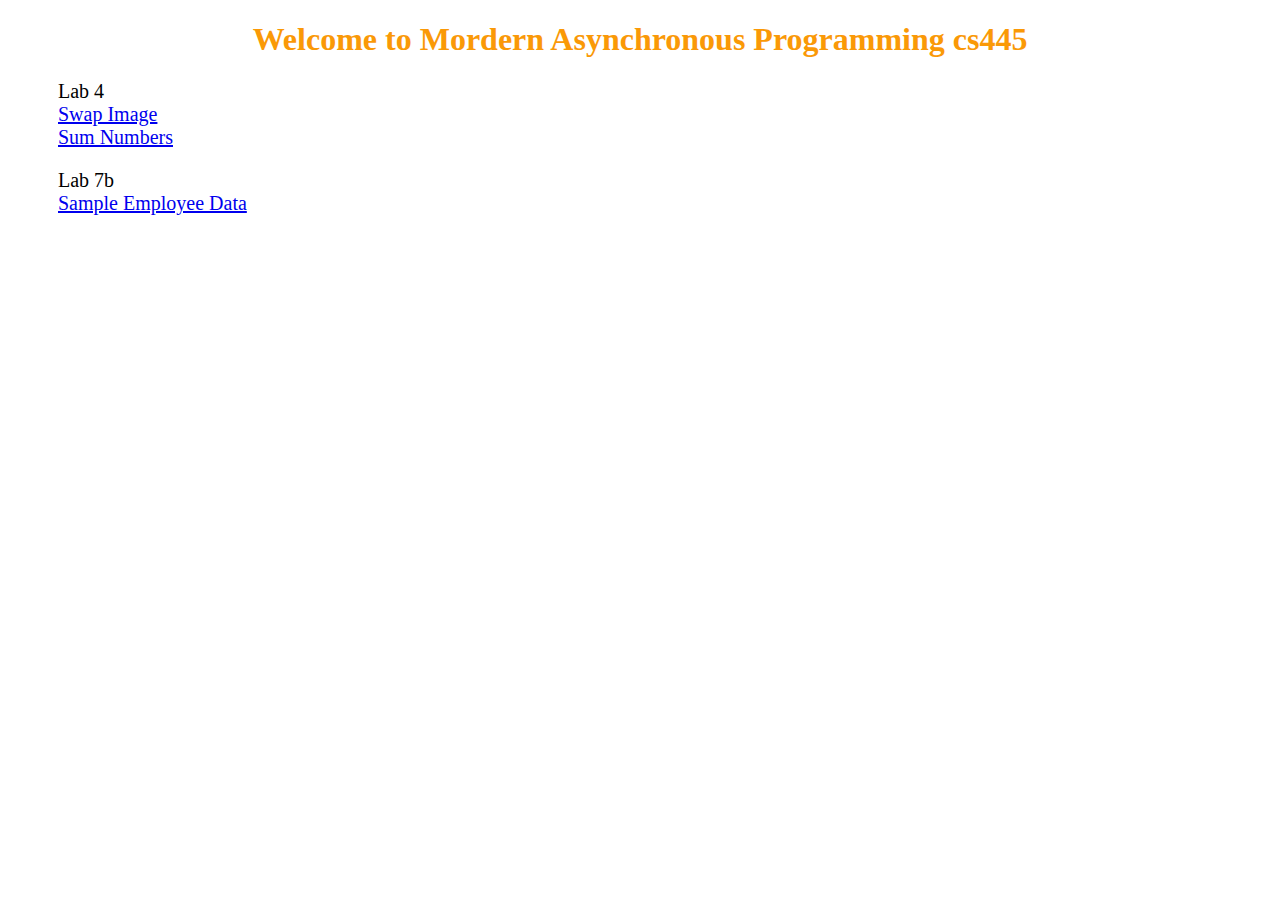
<file: index.html>
<!DOCTYPE html>
<html lang="en">
<head>
    <meta charset="UTF-8">
    <meta http-equiv="X-UA-Compatible" content="IE=edge">
    <meta name="viewport" content="width=device-width, initial-scale=1.0">
    <title>Greeting</title>
    <style>
        p{
            font-size: 20px;
            margin-left: 50px;
        }
    </style>
    <h1 style="text-align: center; color:rgb(250, 153, 7)">Welcome to Mordern Asynchronous Programming cs445</h1>
</head>
<body>
    <p> Lab 4 <br>
        <a href="lab4/exercise 1/swap.html">Swap Image</a>
        <br>
        <a href="lab4/exercise 2/calculator.html">Sum Numbers</a>
    </p>
    <p> Lab 7b <br> <a href="lab7/lab7b/index.html">Sample Employee Data</a></p>
</body>
</html>
</file>
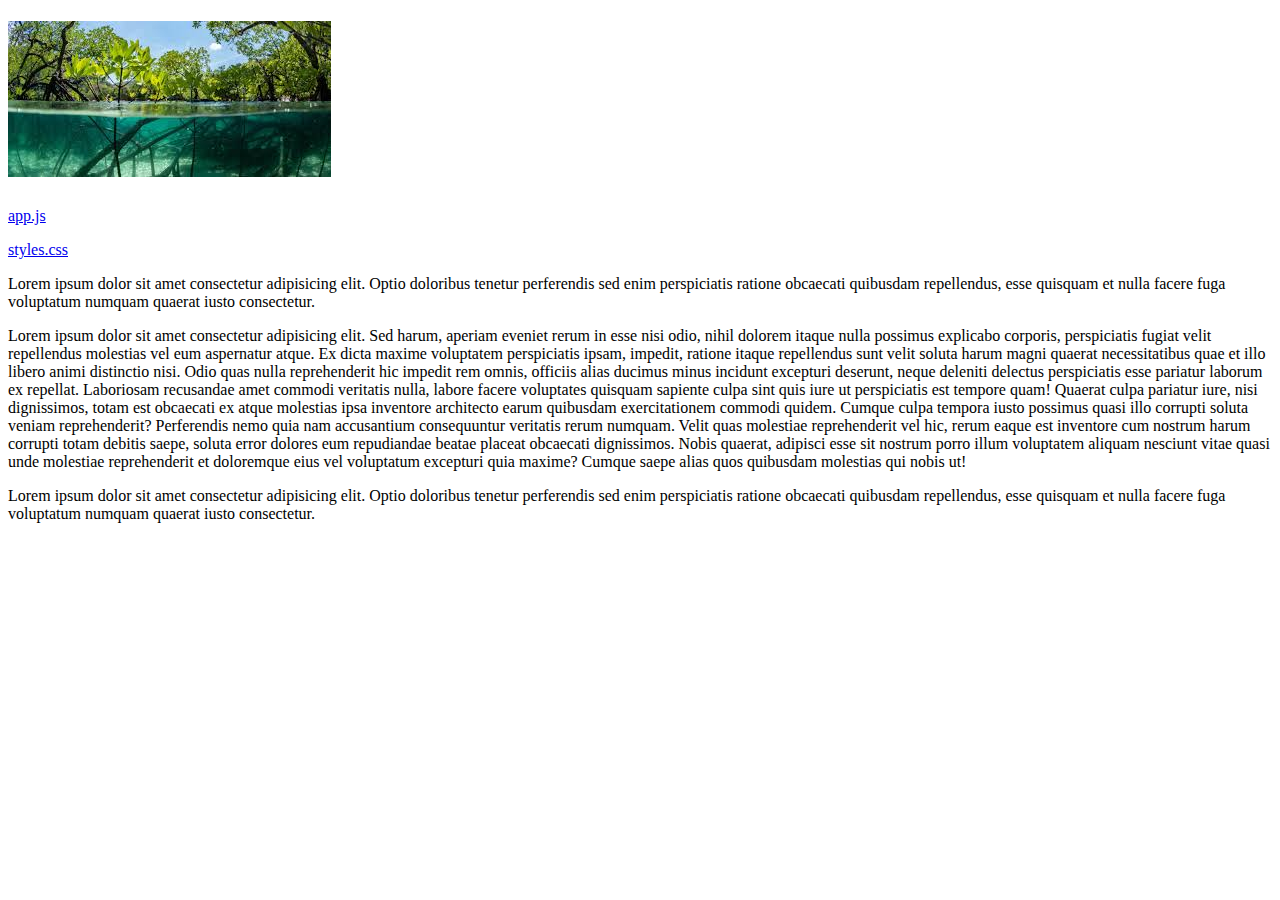
<file: lab7/mylab7awebapp/index.html>
<!DOCTYPE html>
<html lang="en">

<head>
    <meta charset="UTF-8">
    <meta http-equiv="X-UA-Compatible" content="IE=edge">
    <meta name="viewport" content="width=device-width, initial-scale=1.0">
    <title>Home Page</title>
    <h1><img src="images/nature3.jpeg" alt=""></h1>
</head>

<body>
    <p><a href="js/app.js">app.js</a></p>
    <p><a href="css/styles.css">styles.css</a></p>
    <p>Lorem ipsum dolor sit amet consectetur adipisicing elit.
        Optio doloribus tenetur perferendis sed enim perspiciatis ratione obcaecati
        quibusdam repellendus, esse quisquam et nulla facere fuga voluptatum numquam
        quaerat iusto consectetur.
    </p>
    <p id="secondPara">Lorem ipsum dolor sit amet consectetur adipisicing elit. Sed harum, aperiam
        eveniet rerum in esse nisi odio, nihil dolorem itaque nulla possimus
        explicabo corporis, perspiciatis fugiat velit repellendus molestias
        vel eum aspernatur atque. Ex dicta maxime voluptatem perspiciatis
        ipsam, impedit, ratione itaque repellendus sunt velit soluta harum
        magni quaerat necessitatibus quae et illo libero animi distinctio nisi.
        Odio quas nulla reprehenderit hic impedit rem omnis, officiis alias
        ducimus minus incidunt excepturi deserunt, neque deleniti delectus
        perspiciatis esse pariatur laborum ex repellat. Laboriosam recusandae
        amet commodi veritatis nulla, labore facere voluptates quisquam sapiente
        culpa sint quis iure ut perspiciatis est tempore quam! Quaerat culpa
        pariatur iure, nisi dignissimos, totam est obcaecati ex atque molestias
        ipsa inventore architecto earum quibusdam exercitationem commodi quidem.
        Cumque culpa tempora iusto possimus quasi illo corrupti soluta veniam
        reprehenderit? Perferendis nemo quia nam accusantium consequuntur veritatis
        rerum numquam. Velit quas molestiae reprehenderit vel hic, rerum eaque est
        inventore cum nostrum harum corrupti totam debitis saepe, soluta error
        dolores eum repudiandae beatae placeat obcaecati dignissimos. Nobis
        quaerat, adipisci esse sit nostrum porro illum voluptatem aliquam nesciunt
        vitae quasi unde molestiae reprehenderit et doloremque eius vel voluptatum
        excepturi quia maxime? Cumque saepe alias quos quibusdam molestias qui nobis ut!
    </p>
    <p>Lorem ipsum dolor sit amet consectetur adipisicing elit.
        Optio doloribus tenetur perferendis sed enim perspiciatis ratione obcaecati
        quibusdam repellendus, esse quisquam et nulla facere fuga voluptatum numquam
        quaerat iusto consectetur.
    </p>

</body>

</html>
</file>
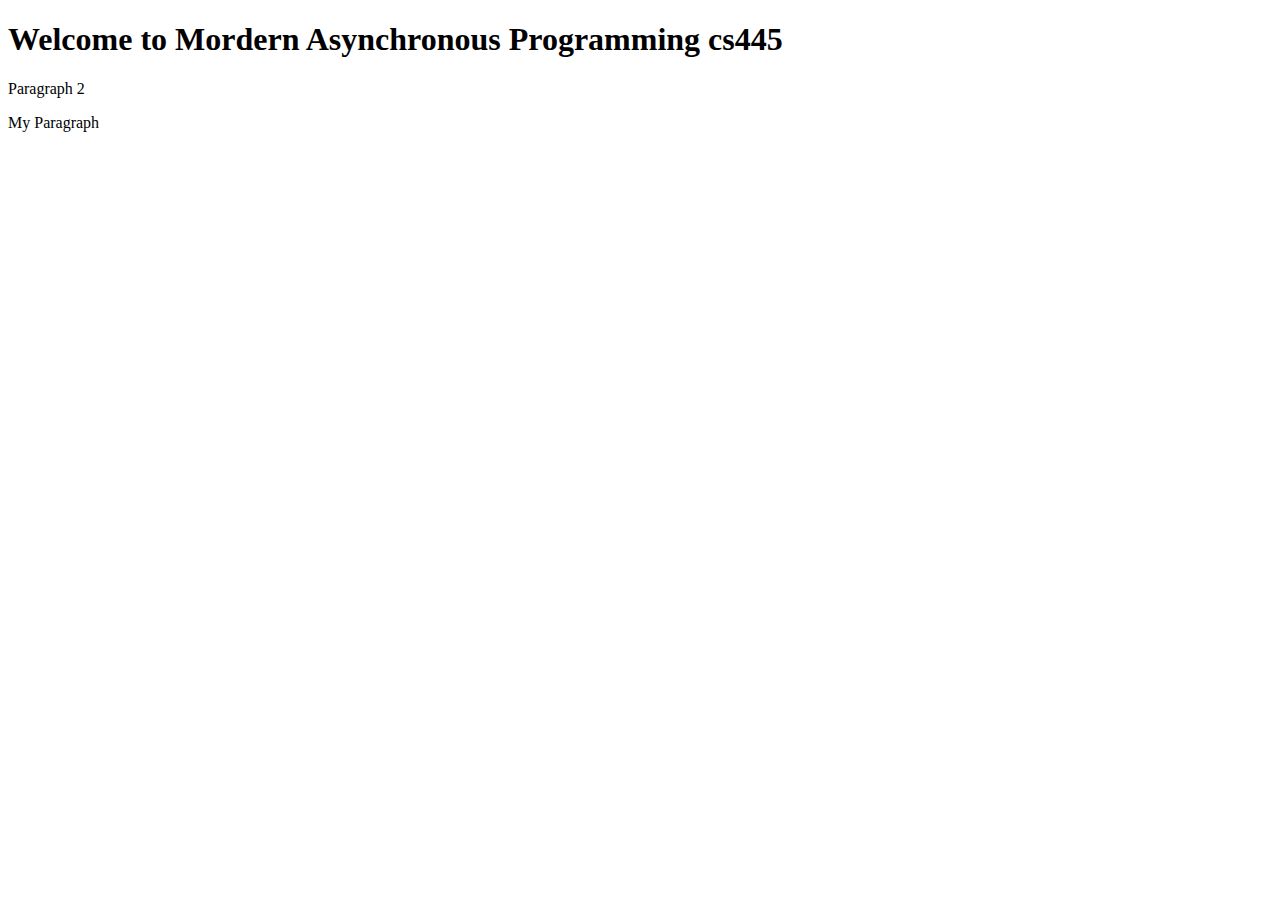
<file: hello.html>
<!DOCTYPE html>
<html lang="en">
<head>
    <meta charset="UTF-8">
    <meta http-equiv="X-UA-Compatible" content="IE=edge">
    <meta name="viewport" content="width=device-width, initial-scale=1.0">
    <title>Greeting</title>
    <h1>Welcome to Mordern Asynchronous Programming cs445</h1>
</head>
<body>
    <p>Paragraph 2</p>
    <label>My Paragraph</label>
</body>
</html>
</file>
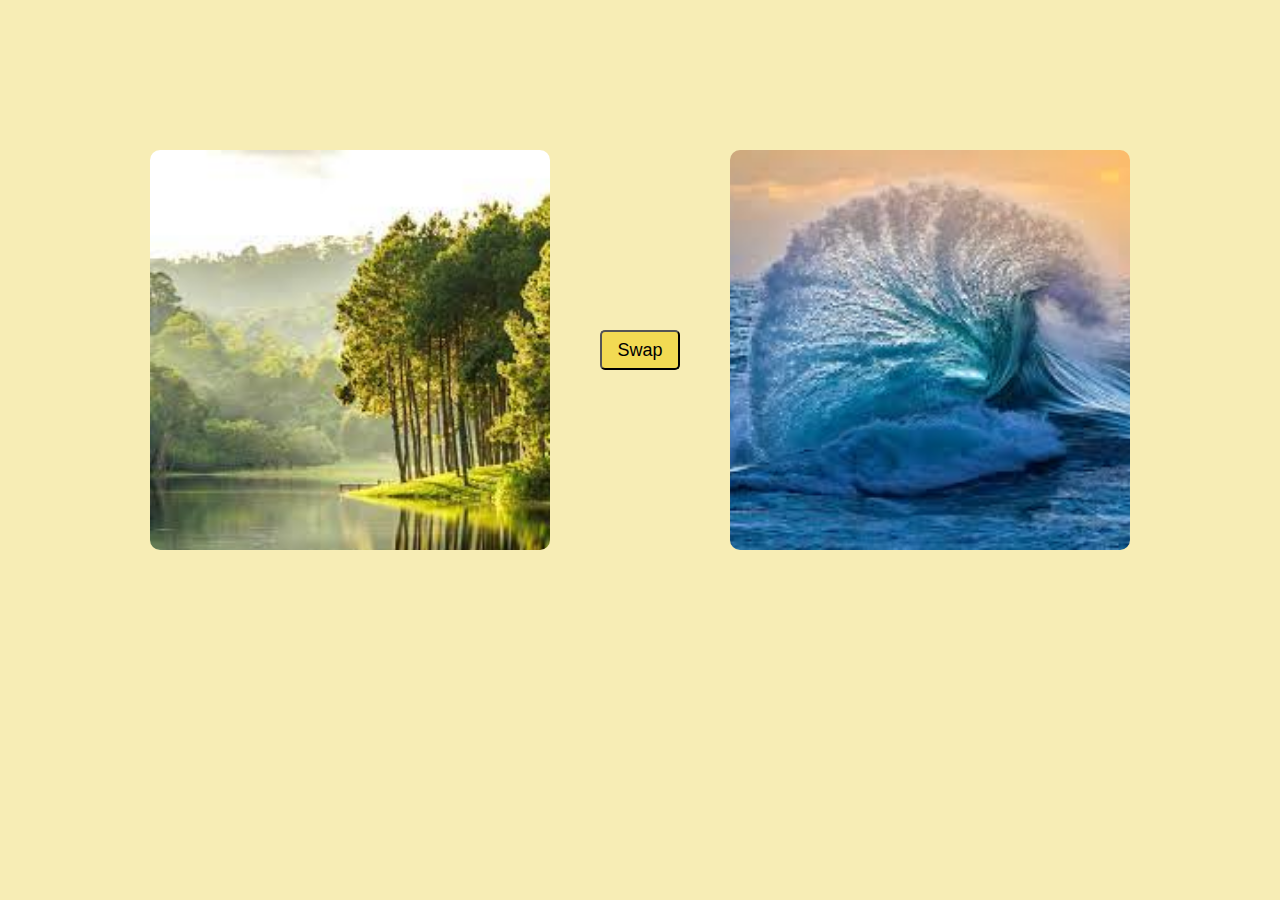
<file: lab4/exercise 1/swap.html>
<!DOCTYPE html>
<html lang="en">
<head>
    <meta charset="UTF-8">
    <meta http-equiv="X-UA-Compatible" content="IE=edge">
    <meta name="viewport" content="width=device-width, initial-scale=1.0">
    <title>Document</title>
    <style>
        body{
            background-color: rgba(228, 197, 20, 0.315);
        }
        .imageContainer{
            display: flex;
            justify-content: center;
            margin-top: 150px;
            gap:50px;
        }
        input{
            background-color:rgba(238, 204, 9, 0.568);
            color:black; 
            border-radius: 5px;
            padding: 5px 15px;
            font-size: large;
            height: 40px;
            align-self: center;
        }
        img{
            border-radius: 10px;
            width:400px;
            height: 400px;
            object-fit: cover;
        }
    </style>
    <script defer>
        function swapImages(){
    
            let img1 = document.getElementById("img1");
            let img2 = document.getElementById("img2");

            let img1SRC = img1.src;
            let img2SRC = img2.src;
            
            img1.src = img2SRC;
            img2.src = img1SRC;
        }
    </script>
</head>
<body>
    <div>
        <div class="imageContainer">
            <img id="img1" src="../images/image-8.jpg">
            <input type="button" value="Swap" onclick="swapImages()">
            <img id="img2" src="../images/image-11.jpg">
        </div>
       
    </div>
</body>
</html>
</file>
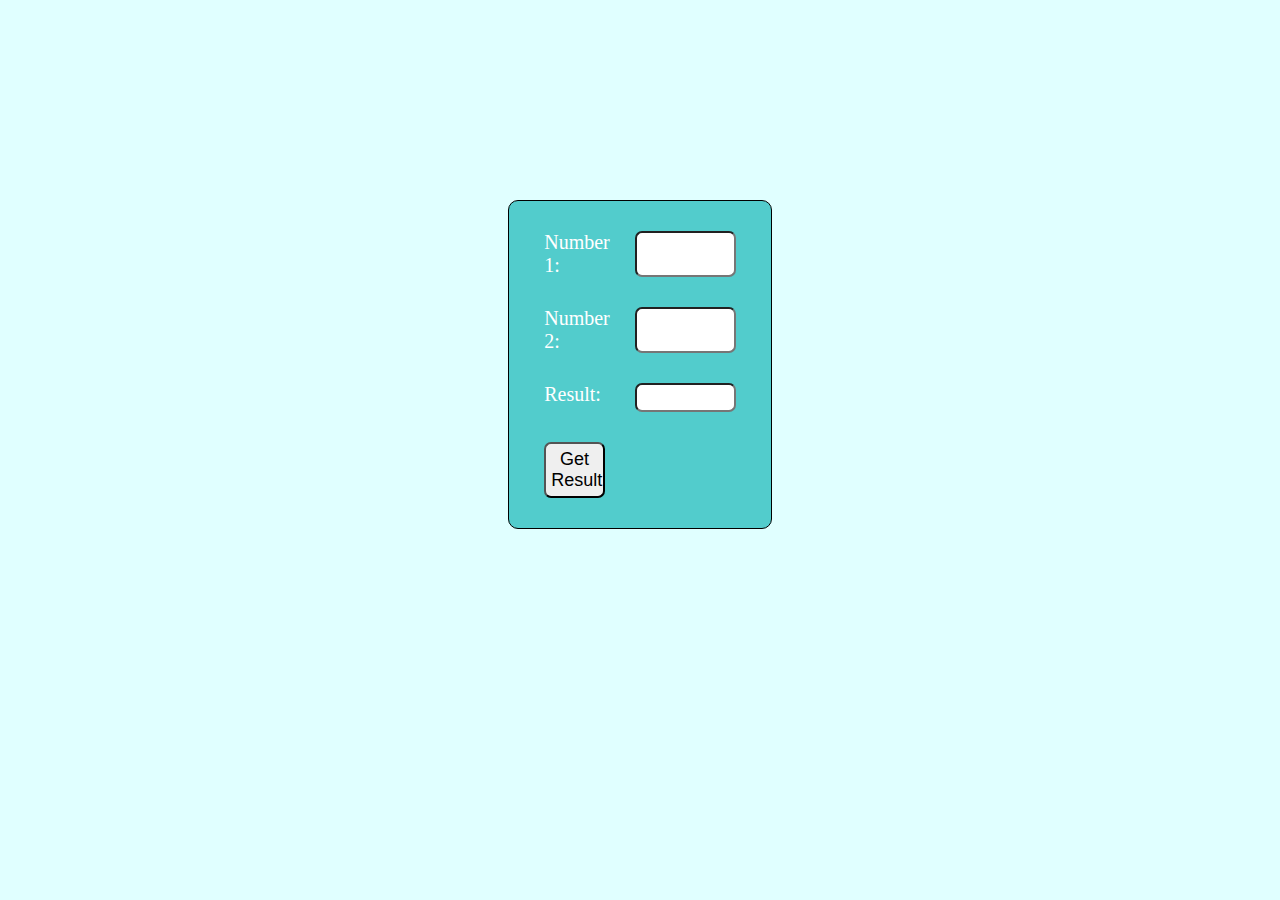
<file: lab4/exercise 2/calculator.html>
<!DOCTYPE html>
<html lang="en">

<head>
    <meta charset="UTF-8">
    <meta http-equiv="X-UA-Compatible" content="IE=edge">
    <meta name="viewport" content="width=device-width, initial-scale=1.0">
    <title>Document</title>
    <style>
        body{
            background-color: lightcyan;
        }
        .mainDiv {
            border: 1px solid;
            border-radius: 10px;
            background-color:rgba(6, 177, 177, 0.651);
            display: grid;
            grid-template-columns: 30% 50%;
            gap: 30px;
            justify-content: center;
            margin-top: 200px;
            margin-left: 500px;
            margin-right: 500px;
            padding: 30px;
        }
        label{
            font-size: 20px;
            color: white;
        }
        input, button{
            padding:5px;
            border-radius: 7px;
        }
    </style>
    <script>
        function sumNumbers(){
            let num1 = document.getElementById("num1");
            let num2 = document.getElementById("num2");
            let result = document.getElementById("result");
            result.value = Number(num1.value) + Number(num2.value);
        }
    </script>
</head>

<body>
    <div class="mainDiv">
        <label>Number 1:</label>
        <input id="num1" type="number">
        <label>Number 2:</label>
        <input id="num2" type="number">
        <label>Result:</label>
        <input id="result"type="text" readonly>
        <button style="font-size: large;" onclick="sumNumbers()">Get Result</button>
    </div>
</body>

</html>
</file>
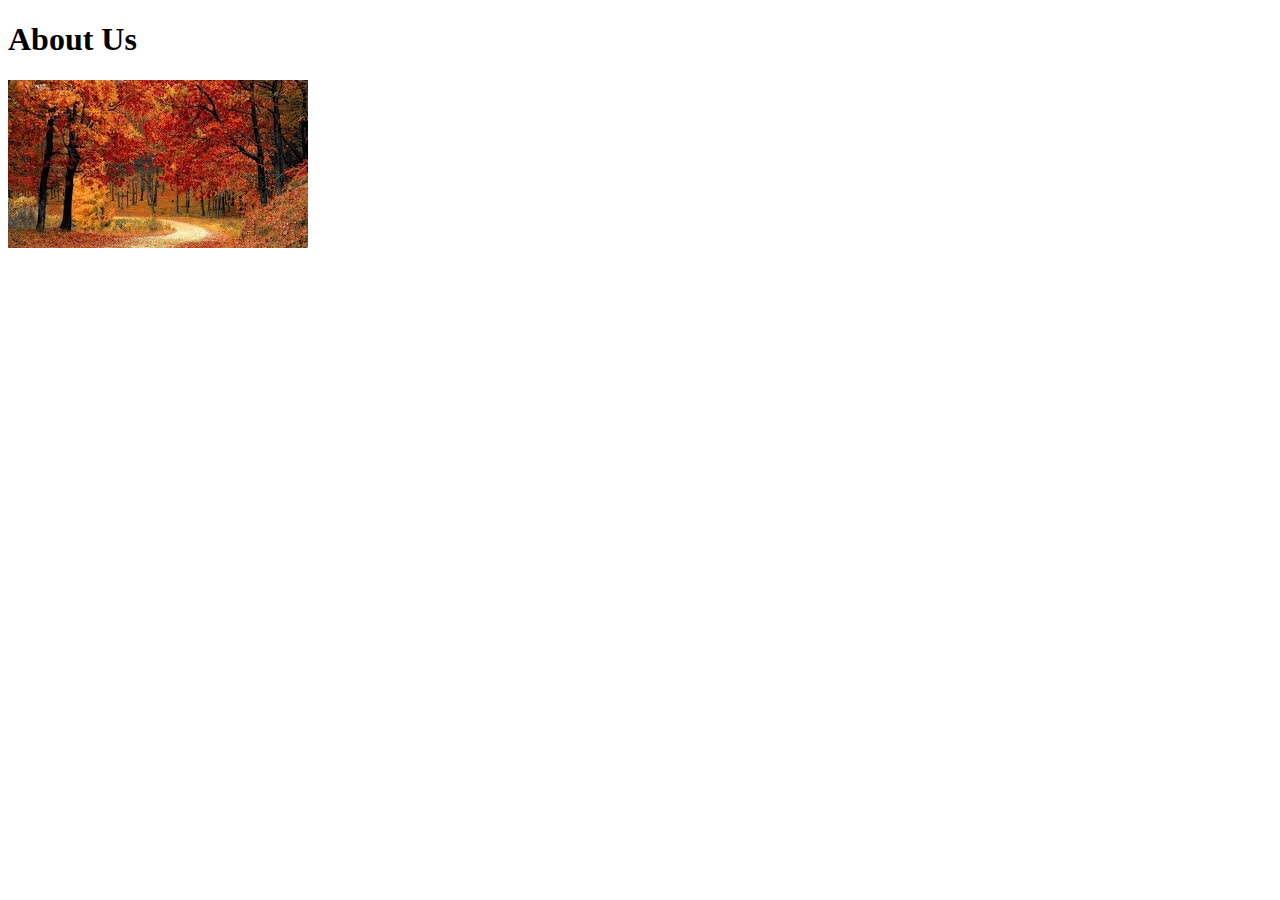
<file: lab7/mylab7awebapp/about/about.html>
<!DOCTYPE html>
<html lang="en">
<head>
    <meta charset="UTF-8">
    <meta http-equiv="X-UA-Compatible" content="IE=edge">
    <meta name="viewport" content="width=device-width, initial-scale=1.0">
    <title>About Us</title>
    <h1>About Us</h1>
</head>
<body>
    <p><img src="../images/nature1.jpeg" alt="fall views"></p>
</body>
</html>
</file>
